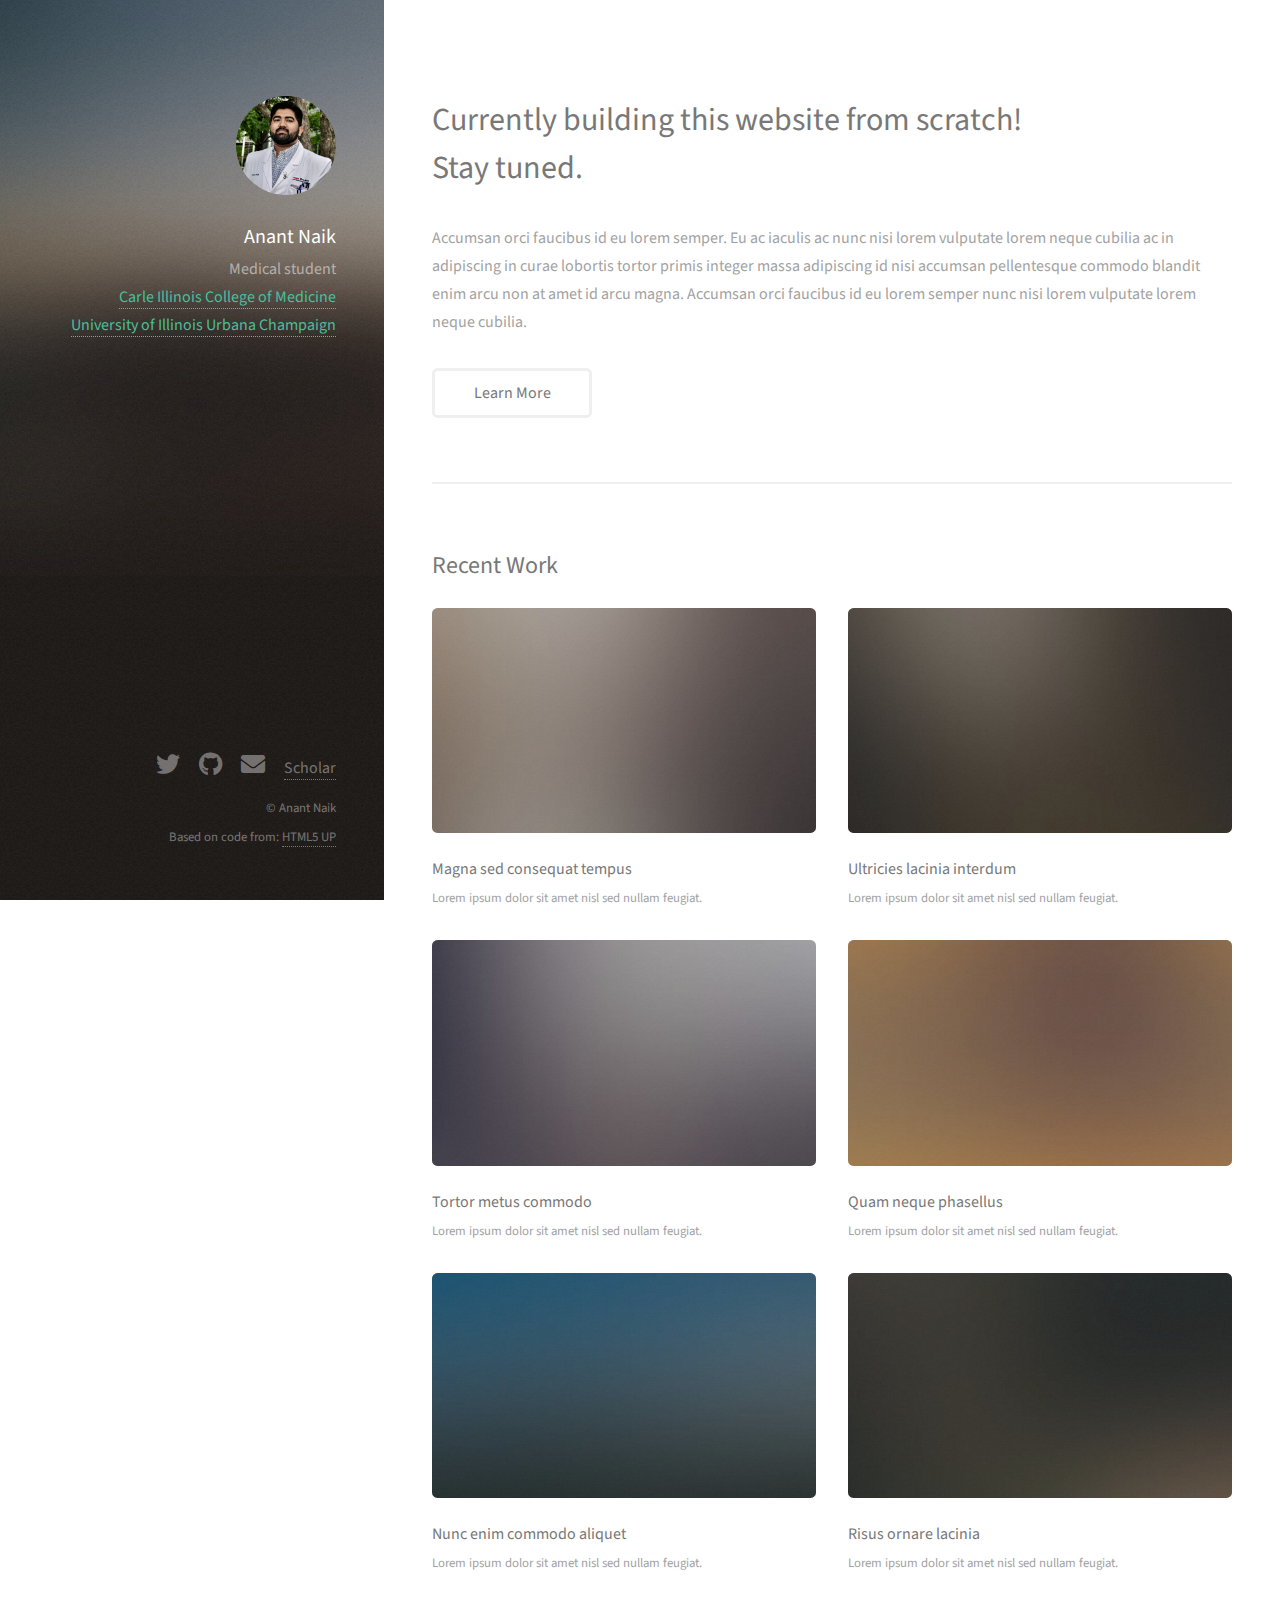
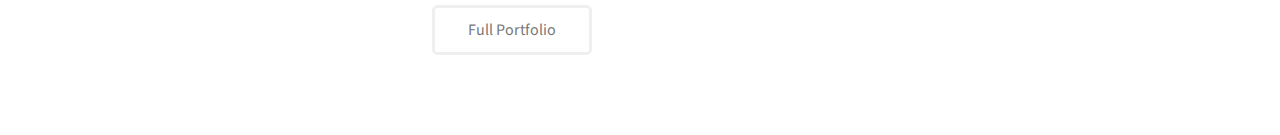
<file: index.html>
<!DOCTYPE HTML>
<!--
	Strata by HTML5 UP
	html5up.net | @ajlkn
	Free for personal and commercial use under the CCA 3.0 license (html5up.net/license)
-->
<html>
	<head>
		<title>Naik Labs</title>
		<meta charset="utf-8" />
		<meta name="viewport" content="width=device-width, initial-scale=1, user-scalable=no" />
		<link rel="stylesheet" href="assets/css/main.css" />
	</head>
	<body class="is-preload">

		<!-- Header -->
			<header id="header">
				<div class="inner">
					<a href="#" class="image avatar"><img src="images/avatar.jpg" alt="" /></a>
					<h1> <strong>Anant Naik</strong></h1>
					<body>
						Medical student<br>
						<a href="https://medicine.illinois.edu/">Carle Illinois College of Medicine </a> <br>
						<a href="https://illinois.edu/">University of Illinois Urbana Champaign</a> <br>
					</body>
				</div>
			</header>

		<!-- Main -->
			<div id="main">

				<!-- One -->
					<section id="one">
						<header class="major">
							<h2>Currently building this website from scratch!<br />
							Stay tuned.</h2>
						</header>
						<p>Accumsan orci faucibus id eu lorem semper. Eu ac iaculis ac nunc nisi lorem vulputate lorem neque cubilia ac in adipiscing in curae lobortis tortor primis integer massa adipiscing id nisi accumsan pellentesque commodo blandit enim arcu non at amet id arcu magna. Accumsan orci faucibus id eu lorem semper nunc nisi lorem vulputate lorem neque cubilia.</p>
						<ul class="actions">
							<li><a href="#" class="button">Learn More</a></li>
						</ul>
					</section>

				<!-- Two -->
					<section id="two">
						<h2>Recent Work</h2>
						<div class="row">
							<article class="col-6 col-12-xsmall work-item">
								<a href="images/fulls/01.jpg" class="image fit thumb"><img src="images/thumbs/01.jpg" alt="" /></a>
								<h3>Magna sed consequat tempus</h3>
								<p>Lorem ipsum dolor sit amet nisl sed nullam feugiat.</p>
							</article>
							<article class="col-6 col-12-xsmall work-item">
								<a href="images/fulls/02.jpg" class="image fit thumb"><img src="images/thumbs/02.jpg" alt="" /></a>
								<h3>Ultricies lacinia interdum</h3>
								<p>Lorem ipsum dolor sit amet nisl sed nullam feugiat.</p>
							</article>
							<article class="col-6 col-12-xsmall work-item">
								<a href="images/fulls/03.jpg" class="image fit thumb"><img src="images/thumbs/03.jpg" alt="" /></a>
								<h3>Tortor metus commodo</h3>
								<p>Lorem ipsum dolor sit amet nisl sed nullam feugiat.</p>
							</article>
							<article class="col-6 col-12-xsmall work-item">
								<a href="images/fulls/04.jpg" class="image fit thumb"><img src="images/thumbs/04.jpg" alt="" /></a>
								<h3>Quam neque phasellus</h3>
								<p>Lorem ipsum dolor sit amet nisl sed nullam feugiat.</p>
							</article>
							<article class="col-6 col-12-xsmall work-item">
								<a href="images/fulls/05.jpg" class="image fit thumb"><img src="images/thumbs/05.jpg" alt="" /></a>
								<h3>Nunc enim commodo aliquet</h3>
								<p>Lorem ipsum dolor sit amet nisl sed nullam feugiat.</p>
							</article>
							<article class="col-6 col-12-xsmall work-item">
								<a href="images/fulls/06.jpg" class="image fit thumb"><img src="images/thumbs/06.jpg" alt="" /></a>
								<h3>Risus ornare lacinia</h3>
								<p>Lorem ipsum dolor sit amet nisl sed nullam feugiat.</p>
							</article>
						</div>
						<ul class="actions">
							<li><a href="#" class="button">Full Portfolio</a></li>
						</ul>
					</section>

				<!-- Three -->
				<!--
					<section id="three">
						<h2>Get In Touch</h2>
						<p>Accumsan pellentesque commodo blandit enim arcu non at amet id arcu magna. Accumsan orci faucibus id eu lorem semper nunc nisi lorem vulputate lorem neque lorem ipsum dolor.</p>
						<div class="row">
							<div class="col-8 col-12-small">
								<form method="post" action="#">
									<div class="row gtr-uniform gtr-50">
										<div class="col-6 col-12-xsmall"><input type="text" name="name" id="name" placeholder="Name" /></div>
										<div class="col-6 col-12-xsmall"><input type="email" name="email" id="email" placeholder="Email" /></div>
										<div class="col-12"><textarea name="message" id="message" placeholder="Message" rows="4"></textarea></div>
									</div>
								</form>
								<ul class="actions">
									<li><input type="submit" value="Send Message" /></li>
								</ul>
							</div>
						</div>
					</section>
				-->
				<!-- Four -->
				<!--
					<section id="four">
						<h2>Elements</h2>

						<section>
							<h4>Text</h4>
							<p>This is <b>bold</b> and this is <strong>strong</strong>. This is <i>italic</i> and this is <em>emphasized</em>.
							This is <sup>superscript</sup> text and this is <sub>subscript</sub> text.
							This is <u>underlined</u> and this is code: <code>for (;;) { ... }</code>. Finally, <a href="#">this is a link</a>.</p>
							<hr />
							<header>
								<h4>Heading with a Subtitle</h4>
								<p>Lorem ipsum dolor sit amet nullam id egestas urna aliquam</p>
							</header>
							<p>Nunc lacinia ante nunc ac lobortis. Interdum adipiscing gravida odio porttitor sem non mi integer non faucibus ornare mi ut ante amet placerat aliquet. Volutpat eu sed ante lacinia sapien lorem accumsan varius montes viverra nibh in adipiscing blandit tempus accumsan.</p>
							<header>
								<h5>Heading with a Subtitle</h5>
								<p>Lorem ipsum dolor sit amet nullam id egestas urna aliquam</p>
							</header>
							<p>Nunc lacinia ante nunc ac lobortis. Interdum adipiscing gravida odio porttitor sem non mi integer non faucibus ornare mi ut ante amet placerat aliquet. Volutpat eu sed ante lacinia sapien lorem accumsan varius montes viverra nibh in adipiscing blandit tempus accumsan.</p>
							<hr />
							<h2>Heading Level 2</h2>
							<h3>Heading Level 3</h3>
							<h4>Heading Level 4</h4>
							<h5>Heading Level 5</h5>
							<h6>Heading Level 6</h6>
							<hr />
							<h5>Blockquote</h5>
							<blockquote>Fringilla nisl. Donec accumsan interdum nisi, quis tincidunt felis sagittis eget tempus euismod. Vestibulum ante ipsum primis in faucibus vestibulum. Blandit adipiscing eu felis iaculis volutpat ac adipiscing accumsan faucibus. Vestibulum ante ipsum primis in faucibus lorem ipsum dolor sit amet nullam adipiscing eu felis.</blockquote>
							<h5>Preformatted</h5>
							<pre><code>i = 0;

while (!deck.isInOrder()) {
print 'Iteration ' + i;
deck.shuffle();
i++;
}

print 'It took ' + i + ' iterations to sort the deck.';</code></pre>
						</section>

						<section>
							<h4>Lists</h4>
							<div class="row">
								<div class="col-6 col-12-xsmall">
									<h5>Unordered</h5>
									<ul>
										<li>Dolor pulvinar etiam magna etiam.</li>
										<li>Sagittis adipiscing lorem eleifend.</li>
										<li>Felis enim feugiat dolore viverra.</li>
									</ul>
									<h5>Alternate</h5>
									<ul class="alt">
										<li>Dolor pulvinar etiam magna etiam.</li>
										<li>Sagittis adipiscing lorem eleifend.</li>
										<li>Felis enim feugiat dolore viverra.</li>
									</ul>
								</div>
								<div class="col-6 col-12-xsmall">
									<h5>Ordered</h5>
									<ol>
										<li>Dolor pulvinar etiam magna etiam.</li>
										<li>Etiam vel felis at lorem sed viverra.</li>
										<li>Felis enim feugiat dolore viverra.</li>
										<li>Dolor pulvinar etiam magna etiam.</li>
										<li>Etiam vel felis at lorem sed viverra.</li>
										<li>Felis enim feugiat dolore viverra.</li>
									</ol>
									<h5>Icons</h5>
									<ul class="icons">
										<li><a href="#" class="icon brands fa-twitter"><span class="label">Twitter</span></a></li>
										<li><a href="#" class="icon brands fa-facebook-f"><span class="label">Facebook</span></a></li>
										<li><a href="#" class="icon brands fa-instagram"><span class="label">Instagram</span></a></li>
										<li><a href="#" class="icon brands fa-github"><span class="label">Github</span></a></li>
										<li><a href="#" class="icon brands fa-dribbble"><span class="label">Dribbble</span></a></li>
										<li><a href="#" class="icon brands fa-tumblr"><span class="label">Tumblr</span></a></li>
									</ul>
								</div>
							</div>
							<h5>Actions</h5>
							<ul class="actions">
								<li><a href="#" class="button primary">Default</a></li>
								<li><a href="#" class="button">Default</a></li>
							</ul>
							<ul class="actions small">
								<li><a href="#" class="button primary small">Small</a></li>
								<li><a href="#" class="button small">Small</a></li>
							</ul>
							<div class="row">
								<div class="col-6 col-12-small">
									<ul class="actions stacked">
										<li><a href="#" class="button primary">Default</a></li>
										<li><a href="#" class="button">Default</a></li>
									</ul>
								</div>
								<div class="col-6 col-12-small">
									<ul class="actions stacked">
										<li><a href="#" class="button primary small">Small</a></li>
										<li><a href="#" class="button small">Small</a></li>
									</ul>
								</div>
								<div class="col-6 col-12-small">
									<ul class="actions stacked">
										<li><a href="#" class="button primary fit">Default</a></li>
										<li><a href="#" class="button fit">Default</a></li>
									</ul>
								</div>
								<div class="col-6 col-12-small">
									<ul class="actions stacked">
										<li><a href="#" class="button primary small fit">Small</a></li>
										<li><a href="#" class="button small fit">Small</a></li>
									</ul>
								</div>
							</div>
						</section>

						<section>
							<h4>Table</h4>
							<h5>Default</h5>
							<div class="table-wrapper">
								<table>
									<thead>
										<tr>
											<th>Name</th>
											<th>Description</th>
											<th>Price</th>
										</tr>
									</thead>
									<tbody>
										<tr>
											<td>Item One</td>
											<td>Ante turpis integer aliquet porttitor.</td>
											<td>29.99</td>
										</tr>
										<tr>
											<td>Item Two</td>
											<td>Vis ac commodo adipiscing arcu aliquet.</td>
											<td>19.99</td>
										</tr>
										<tr>
											<td>Item Three</td>
											<td> Morbi faucibus arcu accumsan lorem.</td>
											<td>29.99</td>
										</tr>
										<tr>
											<td>Item Four</td>
											<td>Vitae integer tempus condimentum.</td>
											<td>19.99</td>
										</tr>
										<tr>
											<td>Item Five</td>
											<td>Ante turpis integer aliquet porttitor.</td>
											<td>29.99</td>
										</tr>
									</tbody>
									<tfoot>
										<tr>
											<td colspan="2"></td>
											<td>100.00</td>
										</tr>
									</tfoot>
								</table>
							</div>

							<h5>Alternate</h5>
							<div class="table-wrapper">
								<table class="alt">
									<thead>
										<tr>
											<th>Name</th>
											<th>Description</th>
											<th>Price</th>
										</tr>
									</thead>
									<tbody>
										<tr>
											<td>Item One</td>
											<td>Ante turpis integer aliquet porttitor.</td>
											<td>29.99</td>
										</tr>
										<tr>
											<td>Item Two</td>
											<td>Vis ac commodo adipiscing arcu aliquet.</td>
											<td>19.99</td>
										</tr>
										<tr>
											<td>Item Three</td>
											<td> Morbi faucibus arcu accumsan lorem.</td>
											<td>29.99</td>
										</tr>
										<tr>
											<td>Item Four</td>
											<td>Vitae integer tempus condimentum.</td>
											<td>19.99</td>
										</tr>
										<tr>
											<td>Item Five</td>
											<td>Ante turpis integer aliquet porttitor.</td>
											<td>29.99</td>
										</tr>
									</tbody>
									<tfoot>
										<tr>
											<td colspan="2"></td>
											<td>100.00</td>
										</tr>
									</tfoot>
								</table>
							</div>
						</section>

						<section>
							<h4>Buttons</h4>
							<ul class="actions">
								<li><a href="#" class="button primary">Primary</a></li>
								<li><a href="#" class="button">Default</a></li>
							</ul>
							<ul class="actions">
								<li><a href="#" class="button large">Large</a></li>
								<li><a href="#" class="button">Default</a></li>
								<li><a href="#" class="button small">Small</a></li>
							</ul>
							<ul class="actions fit">
								<li><a href="#" class="button primary fit">Fit</a></li>
								<li><a href="#" class="button fit">Fit</a></li>
							</ul>
							<ul class="actions fit small">
								<li><a href="#" class="button primary fit small">Fit + Small</a></li>
								<li><a href="#" class="button fit small">Fit + Small</a></li>
							</ul>
							<ul class="actions">
								<li><a href="#" class="button primary icon solid fa-download">Icon</a></li>
								<li><a href="#" class="button icon solid fa-download">Icon</a></li>
							</ul>
							<ul class="actions">
								<li><span class="button primary disabled">Primary</span></li>
								<li><span class="button disabled">Default</span></li>
							</ul>
						</section>

						<section>
							<h4>Form</h4>
							<form method="post" action="#">
								<div class="row gtr-uniform gtr-50">
									<div class="col-6 col-12-xsmall">
										<input type="text" name="demo-name" id="demo-name" value="" placeholder="Name" />
									</div>
									<div class="col-6 col-12-xsmall">
										<input type="email" name="demo-email" id="demo-email" value="" placeholder="Email" />
									</div>
									<div class="col-12">
										<select name="demo-category" id="demo-category">
											<option value="">- Category -</option>
											<option value="1">Manufacturing</option>
											<option value="1">Shipping</option>
											<option value="1">Administration</option>
											<option value="1">Human Resources</option>
										</select>
									</div>
									<div class="col-4 col-12-small">
										<input type="radio" id="demo-priority-low" name="demo-priority" checked>
										<label for="demo-priority-low">Low Priority</label>
									</div>
									<div class="col-4 col-12-small">
										<input type="radio" id="demo-priority-normal" name="demo-priority">
										<label for="demo-priority-normal">Normal Priority</label>
									</div>
									<div class="col-4 col-12-small">
										<input type="radio" id="demo-priority-high" name="demo-priority">
										<label for="demo-priority-high">High Priority</label>
									</div>
									<div class="col-6 col-12-small">
										<input type="checkbox" id="demo-copy" name="demo-copy">
										<label for="demo-copy">Email me a copy of this message</label>
									</div>
									<div class="col-6 col-12-small">
										<input type="checkbox" id="demo-human" name="demo-human" checked>
										<label for="demo-human">I am a human and not a robot</label>
									</div>
									<div class="col-12">
										<textarea name="demo-message" id="demo-message" placeholder="Enter your message" rows="6"></textarea>
									</div>
									<div class="col-12">
										<ul class="actions">
											<li><input type="submit" value="Send Message" class="primary" /></li>
											<li><input type="reset" value="Reset" /></li>
										</ul>
									</div>
								</div>
							</form>
						</section>

						<section>
							<h4>Image</h4>
							<h5>Fit</h5>
							<div class="box alt">
								<div class="row gtr-50 gtr-uniform">
									<div class="col-12"><span class="image fit"><img src="images/fulls/05.jpg" alt="" /></span></div>
									<div class="col-4"><span class="image fit"><img src="images/thumbs/01.jpg" alt="" /></span></div>
									<div class="col-4"><span class="image fit"><img src="images/thumbs/02.jpg" alt="" /></span></div>
									<div class="col-4"><span class="image fit"><img src="images/thumbs/03.jpg" alt="" /></span></div>
									<div class="col-4"><span class="image fit"><img src="images/thumbs/04.jpg" alt="" /></span></div>
									<div class="col-4"><span class="image fit"><img src="images/thumbs/05.jpg" alt="" /></span></div>
									<div class="col-4"><span class="image fit"><img src="images/thumbs/06.jpg" alt="" /></span></div>
									<div class="col-4"><span class="image fit"><img src="images/thumbs/03.jpg" alt="" /></span></div>
									<div class="col-4"><span class="image fit"><img src="images/thumbs/02.jpg" alt="" /></span></div>
									<div class="col-4"><span class="image fit"><img src="images/thumbs/01.jpg" alt="" /></span></div>
								</div>
							</div>
							<h5>Left &amp; Right</h5>
							<p><span class="image left"><img src="images/avatar.jpg" alt="" /></span>Fringilla nisl. Donec accumsan interdum nisi, quis tincidunt felis sagittis eget. tempus euismod. Vestibulum ante ipsum primis in faucibus vestibulum. Blandit adipiscing eu felis iaculis volutpat ac adipiscing accumsan eu faucibus. Integer ac pellentesque praesent tincidunt felis sagittis eget. tempus euismod. Vestibulum ante ipsum primis in faucibus vestibulum. Blandit adipiscing eu felis iaculis volutpat ac adipiscing accumsan eu faucibus. Integer ac pellentesque praesent. Donec accumsan interdum nisi, quis tincidunt felis sagittis eget. tempus euismod. Vestibulum ante ipsum primis in faucibus vestibulum. Blandit adipiscing eu felis iaculis volutpat ac adipiscing accumsan eu faucibus. Integer ac pellentesque praesent tincidunt felis sagittis eget. tempus euismod. Vestibulum ante ipsum primis in faucibus vestibulum. Blandit adipiscing eu felis iaculis volutpat ac adipiscing accumsan eu faucibus. Integer ac pellentesque praesent.</p>
							<p><span class="image right"><img src="images/avatar.jpg" alt="" /></span>Fringilla nisl. Donec accumsan interdum nisi, quis tincidunt felis sagittis eget. tempus euismod. Vestibulum ante ipsum primis in faucibus vestibulum. Blandit adipiscing eu felis iaculis volutpat ac adipiscing accumsan eu faucibus. Integer ac pellentesque praesent tincidunt felis sagittis eget. tempus euismod. Vestibulum ante ipsum primis in faucibus vestibulum. Blandit adipiscing eu felis iaculis volutpat ac adipiscing accumsan eu faucibus. Integer ac pellentesque praesent. Donec accumsan interdum nisi, quis tincidunt felis sagittis eget. tempus euismod. Vestibulum ante ipsum primis in faucibus vestibulum. Blandit adipiscing eu felis iaculis volutpat ac adipiscing accumsan eu faucibus. Integer ac pellentesque praesent tincidunt felis sagittis eget. tempus euismod. Vestibulum ante ipsum primis in faucibus vestibulum. Blandit adipiscing eu felis iaculis volutpat ac adipiscing accumsan eu faucibus. Integer ac pellentesque praesent.</p>
						</section>

					</section>
				-->

			</div>

		<!-- Footer -->
			<footer id="footer">
				<div class="inner">
					<ul class="icons">
						<li><a href="https://twitter.com/anantnaik12" class="icon brands fa-twitter"><span class="label">Twitter</span></a></li>
						<li><a href="https://github.com/ana1k" class="icon brands fa-github"><span class="label">Github</span></a></li>
						<li><a href="mailto:anantn2@illinois.edu" class="icon solid fa-envelope"><span class="label">Email</span></a></li>
						<li><a href="https://scholar.google.com/citations?user=XoVgZnIAAAAJ&hl=en">Scholar<span class="label"</span></a></li>
					</ul>
					<ul class="copyright">
						<li>&copy; Anant Naik</li><li>Based on code from: <a href="http://html5up.net">HTML5 UP</a></li>
					</ul>
				</div>
			</footer>

		<!-- Scripts -->
			<script src="assets/js/jquery.min.js"></script>
			<script src="assets/js/jquery.poptrox.min.js"></script>
			<script src="assets/js/browser.min.js"></script>
			<script src="assets/js/breakpoints.min.js"></script>
			<script src="assets/js/util.js"></script>
			<script src="assets/js/main.js"></script>

	</body>
</html>
</file>
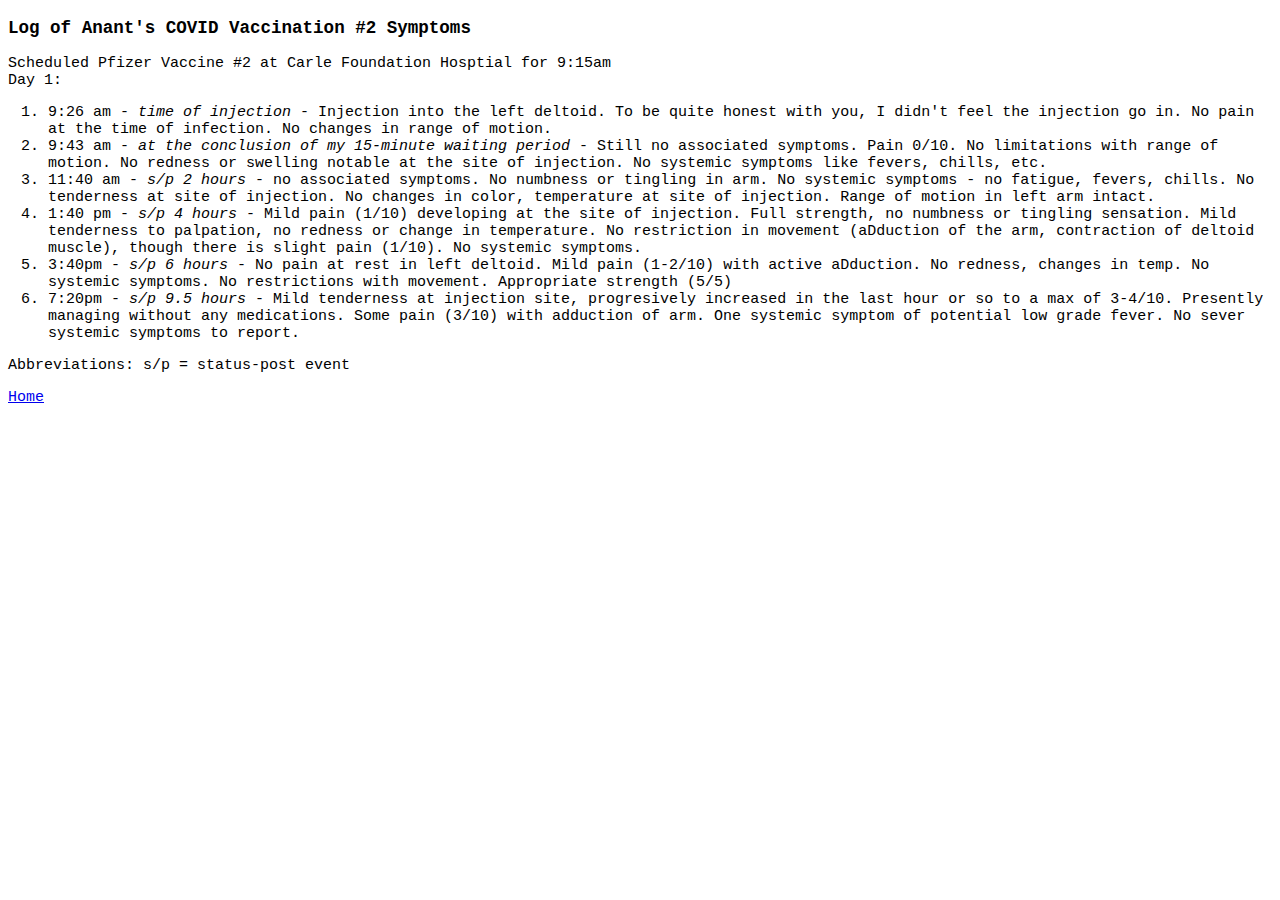
<file: covid.html>
<!DOCTYPE html>
<html lang="en" dir="ltr">
  <head>
    <meta charset="utf-8">
    <title>Anant Covid Symptom Log</title>
    <link rel="stylesheet" href="styles.css">

  </head>
  <body>
    <head>
      <h3> Log of Anant's COVID Vaccination #2 Symptoms</h3>
    </head>
    <p>
      Scheduled Pfizer Vaccine #2 at Carle Foundation Hosptial for 9:15am <br>
      Day 1:
        <ol>
          <li>9:26 am - <cite>time of injection</cite> - Injection into the left
            deltoid. To be quite honest with you, I didn't feel the injection go in.
            No pain at the time of infection. No changes in range of motion.</li>
          <li>9:43 am - <cite>at the conclusion of my 15-minute waiting period</cite> -
            Still no associated symptoms. Pain 0/10. No limitations with range of motion.
            No redness or swelling notable at the site of injection.
            No systemic symptoms like fevers, chills, etc.</li>
          <li>11:40 am - <cite>s/p 2 hours</cite> - no associated symptoms.
            No numbness or tingling in arm. No systemic symptoms - no fatigue, fevers,
            chills. No tenderness at site of injection. No changes in color, temperature
            at site of injection.  Range of motion in left arm intact.</li>
          <li>1:40 pm - <cite>s/p 4 hours</cite> - Mild pain (1/10) developing
            at the site of injection. Full strength, no numbness or tingling sensation.
            Mild tenderness to palpation, no redness or change in temperature. No restriction
            in movement (aDduction of the arm, contraction of deltoid muscle), though there is
            slight pain (1/10). No systemic symptoms.</li>
          <li>3:40pm - <cite> s/p 6 hours </cite> - No pain at rest in left deltoid. Mild
            pain (1-2/10) with active aDduction. No redness, changes in temp. No systemic symptoms.
            No restrictions with movement. Appropriate strength (5/5)</li>
          <li>7:20pm - <cite> s/p 9.5 hours </cite> - Mild tenderness at injection site, progresively increased
            in the last hour or so to a max of 3-4/10. Presently managing without any medications. Some pain (3/10)
            with adduction of arm. One systemic symptom of potential low grade fever. No sever systemic symptoms to report.</li>

        </ol>

        Abbreviations: s/p = status-post event
      </p>


    <footer>
      <a href="index.html"> Home </a>
    </footer>

  </body>
</html>
</file>
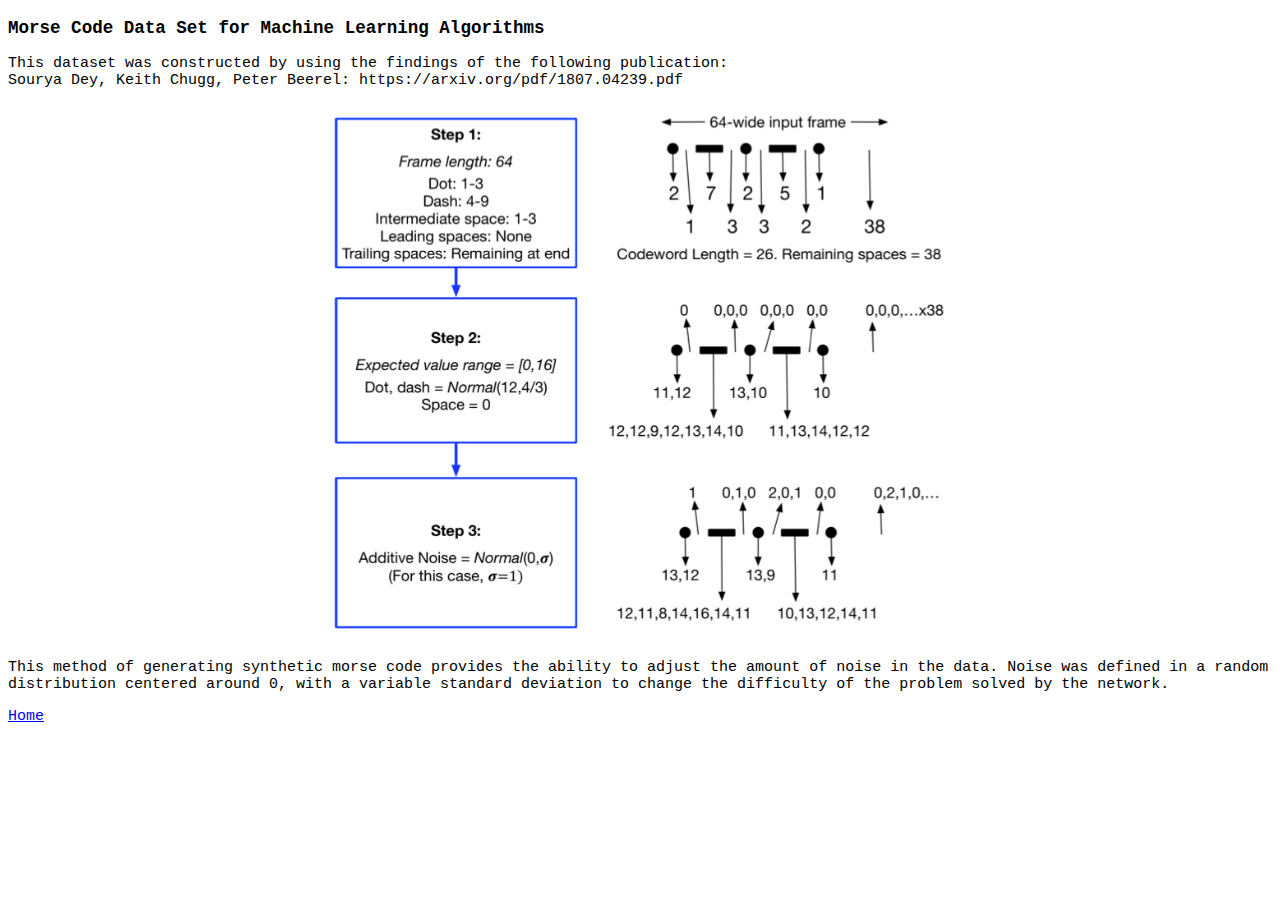
<file: morsecode.html>
<!DOCTYPE html>
<html lang="en" dir="ltr">
  <head>
    <meta charset="utf-8">
    <title>Morse Code Dataset</title>
    <link rel="stylesheet" href="styles.css">

  </head>
  <body>
    <head>
      <h3>Morse Code Data Set for Machine Learning Algorithms</h3>
    </head>
    <p>
    This dataset was constructed by using the findings of the following publication: <br>
    Sourya Dey, Keith Chugg, Peter Beerel: https://arxiv.org/pdf/1807.04239.pdf
    </p>
    <p>
    <img src="Images/morsecode_method1.png" alt="Methods to morsecode"
    style="width:50%;">
    <br>
    This method of generating synthetic morse code provides the ability to adjust
    the amount of noise in the data. Noise was defined in a random distribution
    centered around 0, with a variable standard deviation to change the difficulty
    of the problem solved by the network.
    
    </p>

    <footer>
      <a href="index.html"> Home </a>
    </footer>

  </body>
</html>
</file>
<file: styles.css>
body {
  background-color: white;
  color:black;
  font-family: 'courier';
  text-align: left;
  font-size: 15px;
}

img {
  display: block;
  margin-left: auto;
  margin-right: auto;
}
</file>
<file: assets/css/main.css>
@import url("fontawesome-all.min.css");
@import url("https://fonts.googleapis.com/css?family=Source+Sans+Pro:400,400italic");

/*
	Strata by HTML5 UP
	html5up.net | @ajlkn
	Free for personal and commercial use under the CCA 3.0 license (html5up.net/license)
*/

html, body, div, span, applet, object,
iframe, h1, h2, h3, h4, h5, h6, p, blockquote,
pre, a, abbr, acronym, address, big, cite,
code, del, dfn, em, img, ins, kbd, q, s, samp,
small, strike, strong, sub, sup, tt, var, b,
u, i, center, dl, dt, dd, ol, ul, li, fieldset,
form, label, legend, table, caption, tbody,
tfoot, thead, tr, th, td, article, aside,
canvas, details, embed, figure, figcaption,
footer, header, hgroup, menu, nav, output, ruby,
section, summary, time, mark, audio, video {
	margin: 0;
	padding: 0;
	border: 0;
	font-size: 100%;
	font: inherit;
	vertical-align: baseline;}

.icon-scholar {
  content: url('/images/icons/google-scholar.svg');
  height: 1em;
  width: auto;
}

article, aside, details, figcaption, figure,
footer, header, hgroup, menu, nav, section {
	display: block;}

body {
	line-height: 1;
}

ol, ul {
	list-style: none;
}

blockquote, q {
	quotes: none;
}

	blockquote:before, blockquote:after, q:before, q:after {
		content: '';
		content: none;
	}

table {
	border-collapse: collapse;
	border-spacing: 0;
}

body {
	-webkit-text-size-adjust: none;
}

mark {
	background-color: transparent;
	color: inherit;
}

input::-moz-focus-inner {
	border: 0;
	padding: 0;
}

input, select, textarea {
	-moz-appearance: none;
	-webkit-appearance: none;
	-ms-appearance: none;
	appearance: none;
}

/* Basic */

	html {
		box-sizing: border-box;
	}

	*, *:before, *:after {
		box-sizing: inherit;
	}

	body {
		background: #fff;
	}

		body.is-preload *, body.is-preload *:before, body.is-preload *:after {
			-moz-animation: none !important;
			-webkit-animation: none !important;
			-ms-animation: none !important;
			animation: none !important;
			-moz-transition: none !important;
			-webkit-transition: none !important;
			-ms-transition: none !important;
			transition: none !important;
		}

	body, input, select, textarea {
		color: #a2a2a2;
		font-family: "Source Sans Pro", Helvetica, sans-serif;
		font-size: 16pt;
		font-weight: 400;
		line-height: 1.75em;
	}

	a {
		-moz-transition: color 0.2s ease-in-out, border-color 0.2s ease-in-out;
		-webkit-transition: color 0.2s ease-in-out, border-color 0.2s ease-in-out;
		-ms-transition: color 0.2s ease-in-out, border-color 0.2s ease-in-out;
		transition: color 0.2s ease-in-out, border-color 0.2s ease-in-out;
		border-bottom: dotted 1px;
		color: #49bf9d;
		text-decoration: none;
	}

		a:hover {
			border-bottom-color: transparent;
			color: #49bf9d !important;
			text-decoration: none;
		}

	strong, b {
		color: #787878;
		font-weight: 400;
	}

	em, i {
		font-style: italic;
	}

	p {
		margin: 0 0 2em 0;
	}

	h1, h2, h3, h4, h5, h6 {
		color: #787878;
		font-weight: 400;
		line-height: 1em;
		margin: 0 0 1em 0;
	}

		h1 a, h2 a, h3 a, h4 a, h5 a, h6 a {
			color: inherit;
			text-decoration: none;
		}

	h1 {
		font-size: 2em;
		line-height: 1.5em;
	}

	h2 {
		font-size: 1.5em;
		line-height: 1.5em;
	}

	h3 {
		font-size: 1.25em;
		line-height: 1.5em;
	}

	h4 {
		font-size: 1.1em;
		line-height: 1.5em;
	}

	h5 {
		font-size: 0.9em;
		line-height: 1.5em;
	}

	h6 {
		font-size: 0.7em;
		line-height: 1.5em;
	}

	sub {
		font-size: 0.8em;
		position: relative;
		top: 0.5em;
	}

	sup {
		font-size: 0.8em;
		position: relative;
		top: -0.5em;
	}

	hr {
		border: 0;
		border-bottom: solid 2px #efefef;
		margin: 2em 0;
	}

		hr.major {
			margin: 3em 0;
		}

	blockquote {
		border-left: solid 6px #efefef;
		font-style: italic;
		margin: 0 0 2em 0;
		padding: 0.5em 0 0.5em 1.5em;
	}

	code {
		background: #f7f7f7;
		border-radius: 0.35em;
		border: solid 2px #efefef;
		font-family: "Courier New", monospace;
		font-size: 0.9em;
		margin: 0 0.25em;
		padding: 0.25em 0.65em;
	}

	pre {
		-webkit-overflow-scrolling: touch;
		font-family: "Courier New", monospace;
		font-size: 0.9em;
		margin: 0 0 2em 0;
	}

		pre code {
			display: block;
			line-height: 1.75em;
			padding: 1em 1.5em;
			overflow-x: auto;
		}

	.align-left {
		text-align: left;
	}

	.align-center {
		text-align: center;
	}

	.align-right {
		text-align: right;
	}

/* Container */

	.container {
		margin: 0 auto;
		max-width: calc(100% - 4em);
		width: 100%;
	}

		.container.xsmall {
			width: 25%;
		}

		.container.small {
			width: 50%;
		}

		.container.medium {
			width: 75%;
		}

		.container.large {
			width: 125%;
		}

		.container.xlarge {
			width: 150%;
		}

		.container.max {
			width: 100%;
		}

		@media screen and (max-width: 980px) {

			.container {
				width: 100% !important;
				max-width: 100% !important;
			}

		}

		@media screen and (max-width: 480px) {

			.container {
				max-width: calc(100% - 3em);
			}

		}

/* Row */

	.row {
		display: flex;
		flex-wrap: wrap;
		box-sizing: border-box;
		align-items: stretch;
	}

		.row > * {
			box-sizing: border-box;
		}

		.row.gtr-uniform > * > :last-child {
			margin-bottom: 0;
		}

		.row.aln-left {
			justify-content: flex-start;
		}

		.row.aln-center {
			justify-content: center;
		}

		.row.aln-right {
			justify-content: flex-end;
		}

		.row.aln-top {
			align-items: flex-start;
		}

		.row.aln-middle {
			align-items: center;
		}

		.row.aln-bottom {
			align-items: flex-end;
		}

		.row > .imp {
			order: -1;
		}

		.row > .col-1 {
			width: 8.33333%;
		}

		.row > .off-1 {
			margin-left: 8.33333%;
		}

		.row > .col-2 {
			width: 16.66667%;
		}

		.row > .off-2 {
			margin-left: 16.66667%;
		}

		.row > .col-3 {
			width: 25%;
		}

		.row > .off-3 {
			margin-left: 25%;
		}

		.row > .col-4 {
			width: 33.33333%;
		}

		.row > .off-4 {
			margin-left: 33.33333%;
		}

		.row > .col-5 {
			width: 41.66667%;
		}

		.row > .off-5 {
			margin-left: 41.66667%;
		}

		.row > .col-6 {
			width: 50%;
		}

		.row > .off-6 {
			margin-left: 50%;
		}

		.row > .col-7 {
			width: 58.33333%;
		}

		.row > .off-7 {
			margin-left: 58.33333%;
		}

		.row > .col-8 {
			width: 66.66667%;
		}

		.row > .off-8 {
			margin-left: 66.66667%;
		}

		.row > .col-9 {
			width: 75%;
		}

		.row > .off-9 {
			margin-left: 75%;
		}

		.row > .col-10 {
			width: 83.33333%;
		}

		.row > .off-10 {
			margin-left: 83.33333%;
		}

		.row > .col-11 {
			width: 91.66667%;
		}

		.row > .off-11 {
			margin-left: 91.66667%;
		}

		.row > .col-12 {
			width: 100%;
		}

		.row > .off-12 {
			margin-left: 100%;
		}

		.row.gtr-0 {
			margin-top: 0;
			margin-left: 0em;
		}

			.row.gtr-0 > * {
				padding: 0 0 0 0em;
			}

			.row.gtr-0.gtr-uniform {
				margin-top: 0em;
			}

				.row.gtr-0.gtr-uniform > * {
					padding-top: 0em;
				}

		.row.gtr-25 {
			margin-top: 0;
			margin-left: -0.625em;
		}

			.row.gtr-25 > * {
				padding: 0 0 0 0.625em;
			}

			.row.gtr-25.gtr-uniform {
				margin-top: -0.625em;
			}

				.row.gtr-25.gtr-uniform > * {
					padding-top: 0.625em;
				}

		.row.gtr-50 {
			margin-top: 0;
			margin-left: -1.25em;
		}

			.row.gtr-50 > * {
				padding: 0 0 0 1.25em;
			}

			.row.gtr-50.gtr-uniform {
				margin-top: -1.25em;
			}

				.row.gtr-50.gtr-uniform > * {
					padding-top: 1.25em;
				}

		.row {
			margin-top: 0;
			margin-left: -2.5em;
		}

			.row > * {
				padding: 0 0 0 2.5em;
			}

			.row.gtr-uniform {
				margin-top: -2.5em;
			}

				.row.gtr-uniform > * {
					padding-top: 2.5em;
				}

		.row.gtr-150 {
			margin-top: 0;
			margin-left: -3.75em;
		}

			.row.gtr-150 > * {
				padding: 0 0 0 3.75em;
			}

			.row.gtr-150.gtr-uniform {
				margin-top: -3.75em;
			}

				.row.gtr-150.gtr-uniform > * {
					padding-top: 3.75em;
				}

		.row.gtr-200 {
			margin-top: 0;
			margin-left: -5em;
		}

			.row.gtr-200 > * {
				padding: 0 0 0 5em;
			}

			.row.gtr-200.gtr-uniform {
				margin-top: -5em;
			}

				.row.gtr-200.gtr-uniform > * {
					padding-top: 5em;
				}

		@media screen and (max-width: 1800px) {

			.row {
				display: flex;
				flex-wrap: wrap;
				box-sizing: border-box;
				align-items: stretch;
			}

				.row > * {
					box-sizing: border-box;
				}

				.row.gtr-uniform > * > :last-child {
					margin-bottom: 0;
				}

				.row.aln-left {
					justify-content: flex-start;
				}

				.row.aln-center {
					justify-content: center;
				}

				.row.aln-right {
					justify-content: flex-end;
				}

				.row.aln-top {
					align-items: flex-start;
				}

				.row.aln-middle {
					align-items: center;
				}

				.row.aln-bottom {
					align-items: flex-end;
				}

				.row > .imp-xlarge {
					order: -1;
				}

				.row > .col-1-xlarge {
					width: 8.33333%;
				}

				.row > .off-1-xlarge {
					margin-left: 8.33333%;
				}

				.row > .col-2-xlarge {
					width: 16.66667%;
				}

				.row > .off-2-xlarge {
					margin-left: 16.66667%;
				}

				.row > .col-3-xlarge {
					width: 25%;
				}

				.row > .off-3-xlarge {
					margin-left: 25%;
				}

				.row > .col-4-xlarge {
					width: 33.33333%;
				}

				.row > .off-4-xlarge {
					margin-left: 33.33333%;
				}

				.row > .col-5-xlarge {
					width: 41.66667%;
				}

				.row > .off-5-xlarge {
					margin-left: 41.66667%;
				}

				.row > .col-6-xlarge {
					width: 50%;
				}

				.row > .off-6-xlarge {
					margin-left: 50%;
				}

				.row > .col-7-xlarge {
					width: 58.33333%;
				}

				.row > .off-7-xlarge {
					margin-left: 58.33333%;
				}

				.row > .col-8-xlarge {
					width: 66.66667%;
				}

				.row > .off-8-xlarge {
					margin-left: 66.66667%;
				}

				.row > .col-9-xlarge {
					width: 75%;
				}

				.row > .off-9-xlarge {
					margin-left: 75%;
				}

				.row > .col-10-xlarge {
					width: 83.33333%;
				}

				.row > .off-10-xlarge {
					margin-left: 83.33333%;
				}

				.row > .col-11-xlarge {
					width: 91.66667%;
				}

				.row > .off-11-xlarge {
					margin-left: 91.66667%;
				}

				.row > .col-12-xlarge {
					width: 100%;
				}

				.row > .off-12-xlarge {
					margin-left: 100%;
				}

				.row.gtr-0 {
					margin-top: 0;
					margin-left: 0em;
				}

					.row.gtr-0 > * {
						padding: 0 0 0 0em;
					}

					.row.gtr-0.gtr-uniform {
						margin-top: 0em;
					}

						.row.gtr-0.gtr-uniform > * {
							padding-top: 0em;
						}

				.row.gtr-25 {
					margin-top: 0;
					margin-left: -0.625em;
				}

					.row.gtr-25 > * {
						padding: 0 0 0 0.625em;
					}

					.row.gtr-25.gtr-uniform {
						margin-top: -0.625em;
					}

						.row.gtr-25.gtr-uniform > * {
							padding-top: 0.625em;
						}

				.row.gtr-50 {
					margin-top: 0;
					margin-left: -1.25em;
				}

					.row.gtr-50 > * {
						padding: 0 0 0 1.25em;
					}

					.row.gtr-50.gtr-uniform {
						margin-top: -1.25em;
					}

						.row.gtr-50.gtr-uniform > * {
							padding-top: 1.25em;
						}

				.row {
					margin-top: 0;
					margin-left: -2.5em;
				}

					.row > * {
						padding: 0 0 0 2.5em;
					}

					.row.gtr-uniform {
						margin-top: -2.5em;
					}

						.row.gtr-uniform > * {
							padding-top: 2.5em;
						}

				.row.gtr-150 {
					margin-top: 0;
					margin-left: -3.75em;
				}

					.row.gtr-150 > * {
						padding: 0 0 0 3.75em;
					}

					.row.gtr-150.gtr-uniform {
						margin-top: -3.75em;
					}

						.row.gtr-150.gtr-uniform > * {
							padding-top: 3.75em;
						}

				.row.gtr-200 {
					margin-top: 0;
					margin-left: -5em;
				}

					.row.gtr-200 > * {
						padding: 0 0 0 5em;
					}

					.row.gtr-200.gtr-uniform {
						margin-top: -5em;
					}

						.row.gtr-200.gtr-uniform > * {
							padding-top: 5em;
						}

		}

		@media screen and (max-width: 1280px) {

			.row {
				display: flex;
				flex-wrap: wrap;
				box-sizing: border-box;
				align-items: stretch;
			}

				.row > * {
					box-sizing: border-box;
				}

				.row.gtr-uniform > * > :last-child {
					margin-bottom: 0;
				}

				.row.aln-left {
					justify-content: flex-start;
				}

				.row.aln-center {
					justify-content: center;
				}

				.row.aln-right {
					justify-content: flex-end;
				}

				.row.aln-top {
					align-items: flex-start;
				}

				.row.aln-middle {
					align-items: center;
				}

				.row.aln-bottom {
					align-items: flex-end;
				}

				.row > .imp-large {
					order: -1;
				}

				.row > .col-1-large {
					width: 8.33333%;
				}

				.row > .off-1-large {
					margin-left: 8.33333%;
				}

				.row > .col-2-large {
					width: 16.66667%;
				}

				.row > .off-2-large {
					margin-left: 16.66667%;
				}

				.row > .col-3-large {
					width: 25%;
				}

				.row > .off-3-large {
					margin-left: 25%;
				}

				.row > .col-4-large {
					width: 33.33333%;
				}

				.row > .off-4-large {
					margin-left: 33.33333%;
				}

				.row > .col-5-large {
					width: 41.66667%;
				}

				.row > .off-5-large {
					margin-left: 41.66667%;
				}

				.row > .col-6-large {
					width: 50%;
				}

				.row > .off-6-large {
					margin-left: 50%;
				}

				.row > .col-7-large {
					width: 58.33333%;
				}

				.row > .off-7-large {
					margin-left: 58.33333%;
				}

				.row > .col-8-large {
					width: 66.66667%;
				}

				.row > .off-8-large {
					margin-left: 66.66667%;
				}

				.row > .col-9-large {
					width: 75%;
				}

				.row > .off-9-large {
					margin-left: 75%;
				}

				.row > .col-10-large {
					width: 83.33333%;
				}

				.row > .off-10-large {
					margin-left: 83.33333%;
				}

				.row > .col-11-large {
					width: 91.66667%;
				}

				.row > .off-11-large {
					margin-left: 91.66667%;
				}

				.row > .col-12-large {
					width: 100%;
				}

				.row > .off-12-large {
					margin-left: 100%;
				}

				.row.gtr-0 {
					margin-top: 0;
					margin-left: 0em;
				}

					.row.gtr-0 > * {
						padding: 0 0 0 0em;
					}

					.row.gtr-0.gtr-uniform {
						margin-top: 0em;
					}

						.row.gtr-0.gtr-uniform > * {
							padding-top: 0em;
						}

				.row.gtr-25 {
					margin-top: 0;
					margin-left: -0.5em;
				}

					.row.gtr-25 > * {
						padding: 0 0 0 0.5em;
					}

					.row.gtr-25.gtr-uniform {
						margin-top: -0.5em;
					}

						.row.gtr-25.gtr-uniform > * {
							padding-top: 0.5em;
						}

				.row.gtr-50 {
					margin-top: 0;
					margin-left: -1em;
				}

					.row.gtr-50 > * {
						padding: 0 0 0 1em;
					}

					.row.gtr-50.gtr-uniform {
						margin-top: -1em;
					}

						.row.gtr-50.gtr-uniform > * {
							padding-top: 1em;
						}

				.row {
					margin-top: 0;
					margin-left: -2em;
				}

					.row > * {
						padding: 0 0 0 2em;
					}

					.row.gtr-uniform {
						margin-top: -2em;
					}

						.row.gtr-uniform > * {
							padding-top: 2em;
						}

				.row.gtr-150 {
					margin-top: 0;
					margin-left: -3em;
				}

					.row.gtr-150 > * {
						padding: 0 0 0 3em;
					}

					.row.gtr-150.gtr-uniform {
						margin-top: -3em;
					}

						.row.gtr-150.gtr-uniform > * {
							padding-top: 3em;
						}

				.row.gtr-200 {
					margin-top: 0;
					margin-left: -4em;
				}

					.row.gtr-200 > * {
						padding: 0 0 0 4em;
					}

					.row.gtr-200.gtr-uniform {
						margin-top: -4em;
					}

						.row.gtr-200.gtr-uniform > * {
							padding-top: 4em;
						}

		}

		@media screen and (max-width: 980px) {

			.row {
				display: flex;
				flex-wrap: wrap;
				box-sizing: border-box;
				align-items: stretch;
			}

				.row > * {
					box-sizing: border-box;
				}

				.row.gtr-uniform > * > :last-child {
					margin-bottom: 0;
				}

				.row.aln-left {
					justify-content: flex-start;
				}

				.row.aln-center {
					justify-content: center;
				}

				.row.aln-right {
					justify-content: flex-end;
				}

				.row.aln-top {
					align-items: flex-start;
				}

				.row.aln-middle {
					align-items: center;
				}

				.row.aln-bottom {
					align-items: flex-end;
				}

				.row > .imp-medium {
					order: -1;
				}

				.row > .col-1-medium {
					width: 8.33333%;
				}

				.row > .off-1-medium {
					margin-left: 8.33333%;
				}

				.row > .col-2-medium {
					width: 16.66667%;
				}

				.row > .off-2-medium {
					margin-left: 16.66667%;
				}

				.row > .col-3-medium {
					width: 25%;
				}

				.row > .off-3-medium {
					margin-left: 25%;
				}

				.row > .col-4-medium {
					width: 33.33333%;
				}

				.row > .off-4-medium {
					margin-left: 33.33333%;
				}

				.row > .col-5-medium {
					width: 41.66667%;
				}

				.row > .off-5-medium {
					margin-left: 41.66667%;
				}

				.row > .col-6-medium {
					width: 50%;
				}

				.row > .off-6-medium {
					margin-left: 50%;
				}

				.row > .col-7-medium {
					width: 58.33333%;
				}

				.row > .off-7-medium {
					margin-left: 58.33333%;
				}

				.row > .col-8-medium {
					width: 66.66667%;
				}

				.row > .off-8-medium {
					margin-left: 66.66667%;
				}

				.row > .col-9-medium {
					width: 75%;
				}

				.row > .off-9-medium {
					margin-left: 75%;
				}

				.row > .col-10-medium {
					width: 83.33333%;
				}

				.row > .off-10-medium {
					margin-left: 83.33333%;
				}

				.row > .col-11-medium {
					width: 91.66667%;
				}

				.row > .off-11-medium {
					margin-left: 91.66667%;
				}

				.row > .col-12-medium {
					width: 100%;
				}

				.row > .off-12-medium {
					margin-left: 100%;
				}

				.row.gtr-0 {
					margin-top: 0;
					margin-left: 0em;
				}

					.row.gtr-0 > * {
						padding: 0 0 0 0em;
					}

					.row.gtr-0.gtr-uniform {
						margin-top: 0em;
					}

						.row.gtr-0.gtr-uniform > * {
							padding-top: 0em;
						}

				.row.gtr-25 {
					margin-top: 0;
					margin-left: -0.5em;
				}

					.row.gtr-25 > * {
						padding: 0 0 0 0.5em;
					}

					.row.gtr-25.gtr-uniform {
						margin-top: -0.5em;
					}

						.row.gtr-25.gtr-uniform > * {
							padding-top: 0.5em;
						}

				.row.gtr-50 {
					margin-top: 0;
					margin-left: -1em;
				}

					.row.gtr-50 > * {
						padding: 0 0 0 1em;
					}

					.row.gtr-50.gtr-uniform {
						margin-top: -1em;
					}

						.row.gtr-50.gtr-uniform > * {
							padding-top: 1em;
						}

				.row {
					margin-top: 0;
					margin-left: -2em;
				}

					.row > * {
						padding: 0 0 0 2em;
					}

					.row.gtr-uniform {
						margin-top: -2em;
					}

						.row.gtr-uniform > * {
							padding-top: 2em;
						}

				.row.gtr-150 {
					margin-top: 0;
					margin-left: -3em;
				}

					.row.gtr-150 > * {
						padding: 0 0 0 3em;
					}

					.row.gtr-150.gtr-uniform {
						margin-top: -3em;
					}

						.row.gtr-150.gtr-uniform > * {
							padding-top: 3em;
						}

				.row.gtr-200 {
					margin-top: 0;
					margin-left: -4em;
				}

					.row.gtr-200 > * {
						padding: 0 0 0 4em;
					}

					.row.gtr-200.gtr-uniform {
						margin-top: -4em;
					}

						.row.gtr-200.gtr-uniform > * {
							padding-top: 4em;
						}

		}

		@media screen and (max-width: 736px) {

			.row {
				display: flex;
				flex-wrap: wrap;
				box-sizing: border-box;
				align-items: stretch;
			}

				.row > * {
					box-sizing: border-box;
				}

				.row.gtr-uniform > * > :last-child {
					margin-bottom: 0;
				}

				.row.aln-left {
					justify-content: flex-start;
				}

				.row.aln-center {
					justify-content: center;
				}

				.row.aln-right {
					justify-content: flex-end;
				}

				.row.aln-top {
					align-items: flex-start;
				}

				.row.aln-middle {
					align-items: center;
				}

				.row.aln-bottom {
					align-items: flex-end;
				}

				.row > .imp-small {
					order: -1;
				}

				.row > .col-1-small {
					width: 8.33333%;
				}

				.row > .off-1-small {
					margin-left: 8.33333%;
				}

				.row > .col-2-small {
					width: 16.66667%;
				}

				.row > .off-2-small {
					margin-left: 16.66667%;
				}

				.row > .col-3-small {
					width: 25%;
				}

				.row > .off-3-small {
					margin-left: 25%;
				}

				.row > .col-4-small {
					width: 33.33333%;
				}

				.row > .off-4-small {
					margin-left: 33.33333%;
				}

				.row > .col-5-small {
					width: 41.66667%;
				}

				.row > .off-5-small {
					margin-left: 41.66667%;
				}

				.row > .col-6-small {
					width: 50%;
				}

				.row > .off-6-small {
					margin-left: 50%;
				}

				.row > .col-7-small {
					width: 58.33333%;
				}

				.row > .off-7-small {
					margin-left: 58.33333%;
				}

				.row > .col-8-small {
					width: 66.66667%;
				}

				.row > .off-8-small {
					margin-left: 66.66667%;
				}

				.row > .col-9-small {
					width: 75%;
				}

				.row > .off-9-small {
					margin-left: 75%;
				}

				.row > .col-10-small {
					width: 83.33333%;
				}

				.row > .off-10-small {
					margin-left: 83.33333%;
				}

				.row > .col-11-small {
					width: 91.66667%;
				}

				.row > .off-11-small {
					margin-left: 91.66667%;
				}

				.row > .col-12-small {
					width: 100%;
				}

				.row > .off-12-small {
					margin-left: 100%;
				}

				.row.gtr-0 {
					margin-top: 0;
					margin-left: 0em;
				}

					.row.gtr-0 > * {
						padding: 0 0 0 0em;
					}

					.row.gtr-0.gtr-uniform {
						margin-top: 0em;
					}

						.row.gtr-0.gtr-uniform > * {
							padding-top: 0em;
						}

				.row.gtr-25 {
					margin-top: 0;
					margin-left: -0.375em;
				}

					.row.gtr-25 > * {
						padding: 0 0 0 0.375em;
					}

					.row.gtr-25.gtr-uniform {
						margin-top: -0.375em;
					}

						.row.gtr-25.gtr-uniform > * {
							padding-top: 0.375em;
						}

				.row.gtr-50 {
					margin-top: 0;
					margin-left: -0.75em;
				}

					.row.gtr-50 > * {
						padding: 0 0 0 0.75em;
					}

					.row.gtr-50.gtr-uniform {
						margin-top: -0.75em;
					}

						.row.gtr-50.gtr-uniform > * {
							padding-top: 0.75em;
						}

				.row {
					margin-top: 0;
					margin-left: -1.5em;
				}

					.row > * {
						padding: 0 0 0 1.5em;
					}

					.row.gtr-uniform {
						margin-top: -1.5em;
					}

						.row.gtr-uniform > * {
							padding-top: 1.5em;
						}

				.row.gtr-150 {
					margin-top: 0;
					margin-left: -2.25em;
				}

					.row.gtr-150 > * {
						padding: 0 0 0 2.25em;
					}

					.row.gtr-150.gtr-uniform {
						margin-top: -2.25em;
					}

						.row.gtr-150.gtr-uniform > * {
							padding-top: 2.25em;
						}

				.row.gtr-200 {
					margin-top: 0;
					margin-left: -3em;
				}

					.row.gtr-200 > * {
						padding: 0 0 0 3em;
					}

					.row.gtr-200.gtr-uniform {
						margin-top: -3em;
					}

						.row.gtr-200.gtr-uniform > * {
							padding-top: 3em;
						}

		}

		@media screen and (max-width: 480px) {

			.row {
				display: flex;
				flex-wrap: wrap;
				box-sizing: border-box;
				align-items: stretch;
			}

				.row > * {
					box-sizing: border-box;
				}

				.row.gtr-uniform > * > :last-child {
					margin-bottom: 0;
				}

				.row.aln-left {
					justify-content: flex-start;
				}

				.row.aln-center {
					justify-content: center;
				}

				.row.aln-right {
					justify-content: flex-end;
				}

				.row.aln-top {
					align-items: flex-start;
				}

				.row.aln-middle {
					align-items: center;
				}

				.row.aln-bottom {
					align-items: flex-end;
				}

				.row > .imp-xsmall {
					order: -1;
				}

				.row > .col-1-xsmall {
					width: 8.33333%;
				}

				.row > .off-1-xsmall {
					margin-left: 8.33333%;
				}

				.row > .col-2-xsmall {
					width: 16.66667%;
				}

				.row > .off-2-xsmall {
					margin-left: 16.66667%;
				}

				.row > .col-3-xsmall {
					width: 25%;
				}

				.row > .off-3-xsmall {
					margin-left: 25%;
				}

				.row > .col-4-xsmall {
					width: 33.33333%;
				}

				.row > .off-4-xsmall {
					margin-left: 33.33333%;
				}

				.row > .col-5-xsmall {
					width: 41.66667%;
				}

				.row > .off-5-xsmall {
					margin-left: 41.66667%;
				}

				.row > .col-6-xsmall {
					width: 50%;
				}

				.row > .off-6-xsmall {
					margin-left: 50%;
				}

				.row > .col-7-xsmall {
					width: 58.33333%;
				}

				.row > .off-7-xsmall {
					margin-left: 58.33333%;
				}

				.row > .col-8-xsmall {
					width: 66.66667%;
				}

				.row > .off-8-xsmall {
					margin-left: 66.66667%;
				}

				.row > .col-9-xsmall {
					width: 75%;
				}

				.row > .off-9-xsmall {
					margin-left: 75%;
				}

				.row > .col-10-xsmall {
					width: 83.33333%;
				}

				.row > .off-10-xsmall {
					margin-left: 83.33333%;
				}

				.row > .col-11-xsmall {
					width: 91.66667%;
				}

				.row > .off-11-xsmall {
					margin-left: 91.66667%;
				}

				.row > .col-12-xsmall {
					width: 100%;
				}

				.row > .off-12-xsmall {
					margin-left: 100%;
				}

				.row.gtr-0 {
					margin-top: 0;
					margin-left: 0em;
				}

					.row.gtr-0 > * {
						padding: 0 0 0 0em;
					}

					.row.gtr-0.gtr-uniform {
						margin-top: 0em;
					}

						.row.gtr-0.gtr-uniform > * {
							padding-top: 0em;
						}

				.row.gtr-25 {
					margin-top: 0;
					margin-left: -0.375em;
				}

					.row.gtr-25 > * {
						padding: 0 0 0 0.375em;
					}

					.row.gtr-25.gtr-uniform {
						margin-top: -0.375em;
					}

						.row.gtr-25.gtr-uniform > * {
							padding-top: 0.375em;
						}

				.row.gtr-50 {
					margin-top: 0;
					margin-left: -0.75em;
				}

					.row.gtr-50 > * {
						padding: 0 0 0 0.75em;
					}

					.row.gtr-50.gtr-uniform {
						margin-top: -0.75em;
					}

						.row.gtr-50.gtr-uniform > * {
							padding-top: 0.75em;
						}

				.row {
					margin-top: 0;
					margin-left: -1.5em;
				}

					.row > * {
						padding: 0 0 0 1.5em;
					}

					.row.gtr-uniform {
						margin-top: -1.5em;
					}

						.row.gtr-uniform > * {
							padding-top: 1.5em;
						}

				.row.gtr-150 {
					margin-top: 0;
					margin-left: -2.25em;
				}

					.row.gtr-150 > * {
						padding: 0 0 0 2.25em;
					}

					.row.gtr-150.gtr-uniform {
						margin-top: -2.25em;
					}

						.row.gtr-150.gtr-uniform > * {
							padding-top: 2.25em;
						}

				.row.gtr-200 {
					margin-top: 0;
					margin-left: -3em;
				}

					.row.gtr-200 > * {
						padding: 0 0 0 3em;
					}

					.row.gtr-200.gtr-uniform {
						margin-top: -3em;
					}

						.row.gtr-200.gtr-uniform > * {
							padding-top: 3em;
						}

		}

/* Section/Article */

	section.special, article.special {
		text-align: center;
	}

	header p {
		color: #b2b2b2;
		position: relative;
		margin: 0 0 1.5em 0;
	}

	header h2 + p {
		font-size: 1.25em;
		margin-top: -1em;
		line-height: 1.5em;
	}

	header h3 + p {
		font-size: 1.1em;
		margin-top: -0.8em;
		line-height: 1.5em;
	}

	header h4 + p,
	header h5 + p,
	header h6 + p {
		font-size: 0.9em;
		margin-top: -0.6em;
		line-height: 1.5em;
	}

	header.major h2 {
		font-size: 2em;
	}

/* Form */

	form {
		margin: 0 0 2em 0;
	}

	label {
		color: #787878;
		display: block;
		font-size: 0.9em;
		font-weight: 400;
		margin: 0 0 1em 0;
	}

	input[type="text"],
	input[type="password"],
	input[type="email"],
	select,
	textarea {
		-moz-appearance: none;
		-webkit-appearance: none;
		-ms-appearance: none;
		appearance: none;
		background: #f7f7f7;
		border-radius: 0.35em;
		border: solid 2px transparent;
		color: inherit;
		display: block;
		outline: 0;
		padding: 0 0.75em;
		text-decoration: none;
		width: 100%;
	}

		input[type="text"]:invalid,
		input[type="password"]:invalid,
		input[type="email"]:invalid,
		select:invalid,
		textarea:invalid {
			box-shadow: none;
		}

		input[type="text"]:focus,
		input[type="password"]:focus,
		input[type="email"]:focus,
		select:focus,
		textarea:focus {
			border-color: #49bf9d;
		}

	select {
		background-image: url("data:image/svg+xml;charset=utf8,%3Csvg xmlns='http://www.w3.org/2000/svg' width='40' height='40' preserveAspectRatio='none' viewBox='0 0 40 40'%3E%3Cpath d='M9.4,12.3l10.4,10.4l10.4-10.4c0.2-0.2,0.5-0.4,0.9-0.4c0.3,0,0.6,0.1,0.9,0.4l3.3,3.3c0.2,0.2,0.4,0.5,0.4,0.9 c0,0.4-0.1,0.6-0.4,0.9L20.7,31.9c-0.2,0.2-0.5,0.4-0.9,0.4c-0.3,0-0.6-0.1-0.9-0.4L4.3,17.3c-0.2-0.2-0.4-0.5-0.4-0.9 c0-0.4,0.1-0.6,0.4-0.9l3.3-3.3c0.2-0.2,0.5-0.4,0.9-0.4S9.1,12.1,9.4,12.3z' fill='%23dfdfdf' /%3E%3C/svg%3E");
		background-size: 1.25rem;
		background-repeat: no-repeat;
		background-position: calc(100% - 1rem) center;
		height: 2.75em;
		padding-right: 2.75em;
		text-overflow: ellipsis;
	}

		select option {
			color: #787878;
			background: #fff;
		}

		select:focus::-ms-value {
			background-color: transparent;
		}

		select::-ms-expand {
			display: none;
		}

	input[type="text"],
	input[type="password"],
	input[type="email"],
	select {
		height: 2.75em;
	}

	textarea {
		padding: 0.75em;
	}

	input[type="checkbox"],
	input[type="radio"] {
		-moz-appearance: none;
		-webkit-appearance: none;
		-ms-appearance: none;
		appearance: none;
		display: block;
		float: left;
		margin-right: -2em;
		opacity: 0;
		width: 1em;
		z-index: -1;
	}

		input[type="checkbox"] + label,
		input[type="radio"] + label {
			text-decoration: none;
			color: #a2a2a2;
			cursor: pointer;
			display: inline-block;
			font-size: 1em;
			font-weight: 400;
			padding-left: 2.4em;
			padding-right: 0.75em;
			position: relative;
		}

			input[type="checkbox"] + label:before,
			input[type="radio"] + label:before {
				-moz-osx-font-smoothing: grayscale;
				-webkit-font-smoothing: antialiased;
				display: inline-block;
				font-style: normal;
				font-variant: normal;
				text-rendering: auto;
				line-height: 1;
				text-transform: none !important;
				font-family: 'Font Awesome 5 Free';
				font-weight: 900;
			}

			input[type="checkbox"] + label:before,
			input[type="radio"] + label:before {
				background: #f7f7f7;
				border-radius: 0.35em;
				border: solid 2px transparent;
				content: '';
				display: inline-block;
				font-size: 0.8em;
				height: 2.0625em;
				left: 0;
				line-height: 1.85625em;
				position: absolute;
				text-align: center;
				top: 0;
				width: 2.0625em;
			}

		input[type="checkbox"]:checked + label:before,
		input[type="radio"]:checked + label:before {
			background: #787878;
			border-color: #787878;
			color: #fff;
			content: '\f00c';
		}

		input[type="checkbox"]:focus + label:before,
		input[type="radio"]:focus + label:before {
			border-color: #49bf9d;
		}

	input[type="checkbox"] + label:before {
		border-radius: 0.35em;
	}

	input[type="radio"] + label:before {
		border-radius: 100%;
	}

	::-webkit-input-placeholder {
		color: #b2b2b2 !important;
		opacity: 1.0;
	}

	:-moz-placeholder {
		color: #b2b2b2 !important;
		opacity: 1.0;
	}

	::-moz-placeholder {
		color: #b2b2b2 !important;
		opacity: 1.0;
	}

	:-ms-input-placeholder {
		color: #b2b2b2 !important;
		opacity: 1.0;
	}

/* Box */

	.box {
		border-radius: 0.35em;
		border: solid 2px #efefef;
		margin-bottom: 2em;
		padding: 1.5em;
	}

		.box > :last-child,
		.box > :last-child > :last-child,
		.box > :last-child > :last-child > :last-child {
			margin-bottom: 0;
		}

		.box.alt {
			border: 0;
			border-radius: 0;
			padding: 0;
		}

/* Icon */

	.icon {
		text-decoration: none;
		border-bottom: none;
		position: relative;
	}

		.icon:before {
			-moz-osx-font-smoothing: grayscale;
			-webkit-font-smoothing: antialiased;
			display: inline-block;
			font-style: normal;
			font-variant: normal;
			text-rendering: auto;
			line-height: 1;
			text-transform: none !important;
			font-family: 'Font Awesome 5 Free';
			font-weight: 400;
		}

		.icon > .label {
			display: none;
		}

		.icon:before {
			line-height: inherit;
		}

		.icon.solid:before {
			font-weight: 900;
		}

		.icon.brands:before {
			font-family: 'Font Awesome 5 Brands';
		}

/* Image */

	.image {
		border-radius: 0.35em;
		border: 0;
		display: inline-block;
		position: relative;
	}

		.image:before {
			-moz-transition: opacity 0.2s ease-in-out;
			-webkit-transition: opacity 0.2s ease-in-out;
			-ms-transition: opacity 0.2s ease-in-out;
			transition: opacity 0.2s ease-in-out;
			background: url("images/overlay.png");
			border-radius: 0.35em;
			content: '';
			display: block;
			height: 100%;
			left: 0;
			opacity: 0.5;
			position: absolute;
			top: 0;
			width: 100%;
		}

		.image.thumb {
			text-align: center;
		}

			.image.thumb:after {
				-moz-transition: opacity 0.2s ease-in-out;
				-webkit-transition: opacity 0.2s ease-in-out;
				-ms-transition: opacity 0.2s ease-in-out;
				transition: opacity 0.2s ease-in-out;
				border-radius: 0.35em;
				border: solid 3px rgba(255, 255, 255, 0.5);
				color: #fff;
				content: 'View';
				display: inline-block;
				font-size: 0.8em;
				font-weight: 400;
				left: 50%;
				line-height: 2.25em;
				margin: -1.25em 0 0 -3em;
				opacity: 0;
				padding: 0 1.5em;
				position: absolute;
				text-align: center;
				text-decoration: none;
				top: 50%;
				white-space: nowrap;
			}

			.image.thumb:hover:after {
				opacity: 1.0;
			}

			.image.thumb:hover:before {
				background: url("images/overlay.png"), url("images/overlay.png");
				opacity: 1.0;
			}

		.image img {
			border-radius: 0.35em;
			display: block;
		}

		.image.left {
			float: left;
			margin: 0 1.5em 1em 0;
			top: 0.25em;
		}

		.image.right {
			float: right;
			margin: 0 0 1em 1.5em;
			top: 0.25em;
		}

		.image.left, .image.right {
			max-width: 40%;
		}

			.image.left img, .image.right img {
				width: 100%;
			}

		.image.fit {
			display: block;
			margin: 0 0 2em 0;
			width: 100%;
		}

			.image.fit img {
				width: 100%;
			}

		.image.avatar {
			border-radius: 100%;
		}

			.image.avatar:before {
				display: none;
			}

			.image.avatar img {
				border-radius: 100%;
				width: 100%;
			}

/* List */

	ol {
		list-style: decimal;
		margin: 0 0 2em 0;
		padding-left: 1.25em;
	}

		ol li {
			padding-left: 0.25em;
		}

	ul {
		list-style: disc;
		margin: 0 0 2em 0;
		padding-left: 1em;
	}

		ul li {
			padding-left: 0.5em;
		}

		ul.alt {
			list-style: none;
			padding-left: 0;
		}

			ul.alt li {
				border-top: solid 2px #efefef;
				padding: 0.5em 0;
			}

				ul.alt li:first-child {
					border-top: 0;
					padding-top: 0;
				}

	dl {
		margin: 0 0 2em 0;
	}

/* Icons */

	ul.icons {
		cursor: default;
		list-style: none;
		padding-left: 0;
	}

		ul.icons li {
			display: inline-block;
			padding: 0 1em 0 0;
		}

			ul.icons li:last-child {
				padding-right: 0;
			}

			ul.icons li .icon:before {
				font-size: 1.5em;
			}

/* Labeled Icons */

	ul.labeled-icons {
		list-style: none;
		padding: 0;
	}

		ul.labeled-icons li {
			line-height: 1.75em;
			margin: 1.5em 0 0 0;
			padding-left: 2.25em;
			position: relative;
		}

			ul.labeled-icons li:first-child {
				margin-top: 0;
			}

			ul.labeled-icons li a {
				color: inherit;
			}

			ul.labeled-icons li h3 {
				color: #b2b2b2;
				left: 0;
				position: absolute;
				text-align: center;
				top: 0;
				width: 1em;
			}

/* Actions */

	ul.actions {
		display: -moz-flex;
		display: -webkit-flex;
		display: -ms-flex;
		display: flex;
		cursor: default;
		list-style: none;
		margin-left: -1em;
		padding-left: 0;
	}

		ul.actions li {
			padding: 0 0 0 1em;
			vertical-align: middle;
		}

		ul.actions.special {
			-moz-justify-content: center;
			-webkit-justify-content: center;
			-ms-justify-content: center;
			justify-content: center;
			width: 100%;
			margin-left: 0;
		}

			ul.actions.special li:first-child {
				padding-left: 0;
			}

		ul.actions.stacked {
			-moz-flex-direction: column;
			-webkit-flex-direction: column;
			-ms-flex-direction: column;
			flex-direction: column;
			margin-left: 0;
		}

			ul.actions.stacked li {
				padding: 1.3em 0 0 0;
			}

				ul.actions.stacked li:first-child {
					padding-top: 0;
				}

		ul.actions.fit {
			width: calc(100% + 1em);
		}

			ul.actions.fit li {
				-moz-flex-grow: 1;
				-webkit-flex-grow: 1;
				-ms-flex-grow: 1;
				flex-grow: 1;
				-moz-flex-shrink: 1;
				-webkit-flex-shrink: 1;
				-ms-flex-shrink: 1;
				flex-shrink: 1;
				width: 100%;
			}

				ul.actions.fit li > * {
					width: 100%;
				}

			ul.actions.fit.stacked {
				width: 100%;
			}

		@media screen and (max-width: 480px) {

			ul.actions:not(.fixed) {
				-moz-flex-direction: column;
				-webkit-flex-direction: column;
				-ms-flex-direction: column;
				flex-direction: column;
				margin-left: 0;
				width: 100% !important;
			}

				ul.actions:not(.fixed) li {
					-moz-flex-grow: 1;
					-webkit-flex-grow: 1;
					-ms-flex-grow: 1;
					flex-grow: 1;
					-moz-flex-shrink: 1;
					-webkit-flex-shrink: 1;
					-ms-flex-shrink: 1;
					flex-shrink: 1;
					padding: 1em 0 0 0;
					text-align: center;
					width: 100%;
				}

					ul.actions:not(.fixed) li > * {
						width: 100%;
					}

					ul.actions:not(.fixed) li:first-child {
						padding-top: 0;
					}

					ul.actions:not(.fixed) li input[type="submit"],
					ul.actions:not(.fixed) li input[type="reset"],
					ul.actions:not(.fixed) li input[type="button"],
					ul.actions:not(.fixed) li button,
					ul.actions:not(.fixed) li .button {
						width: 100%;
					}

						ul.actions:not(.fixed) li input[type="submit"].icon:before,
						ul.actions:not(.fixed) li input[type="reset"].icon:before,
						ul.actions:not(.fixed) li input[type="button"].icon:before,
						ul.actions:not(.fixed) li button.icon:before,
						ul.actions:not(.fixed) li .button.icon:before {
							margin-left: -0.5em;
						}

		}

/* Table */

	.table-wrapper {
		-webkit-overflow-scrolling: touch;
		overflow-x: auto;
	}

	table {
		margin: 0 0 2em 0;
		width: 100%;
	}

		table tbody tr {
			border: solid 1px #efefef;
			border-left: 0;
			border-right: 0;
		}

			table tbody tr:nth-child(2n + 1) {
				background-color: #f7f7f7;
			}

		table td {
			padding: 0.75em 0.75em;
		}

		table th {
			color: #787878;
			font-size: 0.9em;
			font-weight: 400;
			padding: 0 0.75em 0.75em 0.75em;
			text-align: left;
		}

		table thead {
			border-bottom: solid 2px #efefef;
		}

		table tfoot {
			border-top: solid 2px #efefef;
		}

		table.alt {
			border-collapse: separate;
		}

			table.alt tbody tr td {
				border: solid 2px #efefef;
				border-left-width: 0;
				border-top-width: 0;
			}

				table.alt tbody tr td:first-child {
					border-left-width: 2px;
				}

			table.alt tbody tr:first-child td {
				border-top-width: 2px;
			}

			table.alt thead {
				border-bottom: 0;
			}

			table.alt tfoot {
				border-top: 0;
			}

/* Button */

	input[type="submit"],
	input[type="reset"],
	input[type="button"],
	.button {
		-moz-appearance: none;
		-webkit-appearance: none;
		-ms-appearance: none;
		appearance: none;
		-moz-transition: background-color 0.2s ease-in-out, color 0.2s ease-in-out, border-color 0.2s ease-in-out;
		-webkit-transition: background-color 0.2s ease-in-out, color 0.2s ease-in-out, border-color 0.2s ease-in-out;
		-ms-transition: background-color 0.2s ease-in-out, color 0.2s ease-in-out, border-color 0.2s ease-in-out;
		transition: background-color 0.2s ease-in-out, color 0.2s ease-in-out, border-color 0.2s ease-in-out;
		background-color: transparent;
		border-radius: 0.35em;
		border: solid 3px #efefef;
		color: #787878 !important;
		cursor: pointer;
		display: inline-block;
		font-weight: 400;
		height: 3.15em;
		height: calc(2.75em + 6px);
		line-height: 2.75em;
		min-width: 10em;
		padding: 0 1.5em;
		text-align: center;
		text-decoration: none;
		white-space: nowrap;
	}

		input[type="submit"]:hover,
		input[type="reset"]:hover,
		input[type="button"]:hover,
		.button:hover {
			border-color: #49bf9d;
			color: #49bf9d !important;
		}

		input[type="submit"]:active,
		input[type="reset"]:active,
		input[type="button"]:active,
		.button:active {
			background-color: rgba(73, 191, 157, 0.1);
			border-color: #49bf9d;
			color: #49bf9d !important;
		}

		input[type="submit"].icon,
		input[type="reset"].icon,
		input[type="button"].icon,
		.button.icon {
			padding-left: 1.35em;
		}

			input[type="submit"].icon:before,
			input[type="reset"].icon:before,
			input[type="button"].icon:before,
			.button.icon:before {
				margin-right: 0.5em;
			}

		input[type="submit"].fit,
		input[type="reset"].fit,
		input[type="button"].fit,
		.button.fit {
			min-width: 0;
			width: 100%;
		}

		input[type="submit"].small,
		input[type="reset"].small,
		input[type="button"].small,
		.button.small {
			font-size: 0.8em;
		}

		input[type="submit"].large,
		input[type="reset"].large,
		input[type="button"].large,
		.button.large {
			font-size: 1.35em;
		}

		input[type="submit"].primary,
		input[type="reset"].primary,
		input[type="button"].primary,
		.button.primary {
			background-color: #49bf9d;
			border-color: #49bf9d;
			color: #ffffff !important;
		}

			input[type="submit"].primary:hover,
			input[type="reset"].primary:hover,
			input[type="button"].primary:hover,
			.button.primary:hover {
				background-color: #5cc6a7;
				border-color: #5cc6a7;
			}

			input[type="submit"].primary:active,
			input[type="reset"].primary:active,
			input[type="button"].primary:active,
			.button.primary:active {
				background-color: #3eb08f;
				border-color: #3eb08f;
			}

		input[type="submit"].disabled, input[type="submit"]:disabled,
		input[type="reset"].disabled,
		input[type="reset"]:disabled,
		input[type="button"].disabled,
		input[type="button"]:disabled,
		.button.disabled,
		.button:disabled {
			background-color: #e7e7e7 !important;
			border-color: #e7e7e7 !important;
			color: #b2b2b2 !important;
			cursor: default;
		}

/* Work Item */

	.work-item {
		margin: 0 0 2em 0;
	}

		.work-item .image {
			margin: 0 0 1.5em 0;
		}

		.work-item h3 {
			font-size: 1em;
			margin: 0 0 0.5em 0;
		}

		.work-item p {
			font-size: 0.8em;
			line-height: 1.5em;
			margin: 0;
		}

/* Header */

	#header {
		display: -moz-flex;
		display: -webkit-flex;
		display: -ms-flex;
		display: flex;
		-moz-flex-direction: column;
		-webkit-flex-direction: column;
		-ms-flex-direction: column;
		flex-direction: column;
		-moz-align-items: -moz-flex-end;
		-webkit-align-items: -webkit-flex-end;
		-ms-align-items: -ms-flex-end;
		align-items: flex-end;
		-moz-justify-content: space-between;
		-webkit-justify-content: space-between;
		-ms-justify-content: space-between;
		justify-content: space-between;
		background-color: #1f1815;
		background-attachment: scroll,								scroll;
		background-image: url("images/overlay.png"), url("../../images/bg.jpg");
		background-position: top left,							top left;
		background-repeat: repeat,								no-repeat;
		background-size: auto,								150%;
		color: rgba(255, 255, 255, 0.5);
		height: 100%;
		left: 0;
		padding: 8em 4em;
		position: fixed;
		text-align: right;
		top: 0;
		width: 35%;
	}

		#header > * {
			-moz-flex-shrink: 0;
			-webkit-flex-shrink: 0;
			-ms-flex-shrink: 0;
			flex-shrink: 0;
			width: 100%;
		}

		#header > .inner {
			-moz-flex-grow: 1;
			-webkit-flex-grow: 1;
			-ms-flex-grow: 1;
			flex-grow: 1;
			margin: 0 0 2em 0;
		}

		#header strong, #header b {
			color: #ffffff;
		}

		#header h2, #header h3, #header h4, #header h5, #header h6 {
			color: #ffffff;
		}

		#header h1 {
			color: rgba(255, 255, 255, 0.5);
			font-size: 1.35em;
			line-height: 1.75em;
			margin: 0;
		}

		#header .image.avatar {
			margin: 0 0 1em 0;
			width: 6.25em;
		}

/* Footer */

	#footer .icons {
		margin: 1em 0 0 0;
	}

		#footer .icons a {
			color: rgba(255, 255, 255, 0.4);
		}

	#footer .copyright {
		color: rgba(255, 255, 255, 0.4);
		font-size: 0.8em;
		list-style: none;
		margin: 1em 0 0 0;
		padding: 0;
	}

		#footer .copyright li {
			border-left: solid 1px rgba(255, 255, 255, 0.25);
			display: inline-block;
			line-height: 1em;
			margin-left: 0.75em;
			padding-left: 0.75em;
		}

			#footer .copyright li:first-child {
				border-left: 0;
				margin-left: 0;
				padding-left: 0;
			}

			#footer .copyright li a {
				color: inherit;
			}

/* Main */

	#main {
		margin-left: 35%;
		max-width: 54em;
		padding: 8em 4em 4em 4em;
		width: calc(100% - 35%);
	}

		#main > section {
			border-top: solid 2px #efefef;
			margin: 4em 0 0 0;
			padding: 4em 0 0 0;
		}

			#main > section:first-child {
				border-top: 0;
				margin-top: 0;
				padding-top: 0;
			}

/* Poptrox */

	@-moz-keyframes spin {
		0% {
			-moz-transform: rotate(0deg);
			-webkit-transform: rotate(0deg);
			-ms-transform: rotate(0deg);
			transform: rotate(0deg);
		}

		100% {
			-moz-transform: rotate(360deg);
			-webkit-transform: rotate(360deg);
			-ms-transform: rotate(360deg);
			transform: rotate(360deg);
		}
	}

	@-webkit-keyframes spin {
		0% {
			-moz-transform: rotate(0deg);
			-webkit-transform: rotate(0deg);
			-ms-transform: rotate(0deg);
			transform: rotate(0deg);
		}

		100% {
			-moz-transform: rotate(360deg);
			-webkit-transform: rotate(360deg);
			-ms-transform: rotate(360deg);
			transform: rotate(360deg);
		}
	}

	@-ms-keyframes spin {
		0% {
			-moz-transform: rotate(0deg);
			-webkit-transform: rotate(0deg);
			-ms-transform: rotate(0deg);
			transform: rotate(0deg);
		}

		100% {
			-moz-transform: rotate(360deg);
			-webkit-transform: rotate(360deg);
			-ms-transform: rotate(360deg);
			transform: rotate(360deg);
		}
	}

	@keyframes spin {
		0% {
			-moz-transform: rotate(0deg);
			-webkit-transform: rotate(0deg);
			-ms-transform: rotate(0deg);
			transform: rotate(0deg);
		}

		100% {
			-moz-transform: rotate(360deg);
			-webkit-transform: rotate(360deg);
			-ms-transform: rotate(360deg);
			transform: rotate(360deg);
		}
	}

	.poptrox-popup {
		-moz-box-sizing: content-box;
		-webkit-box-sizing: content-box;
		-ms-box-sizing: content-box;
		box-sizing: content-box;
		-webkit-tap-highlight-color: rgba(255, 255, 255, 0);
		background: #fff;
		border-radius: 0.35em;
		box-shadow: 0 0.1em 0.15em 0 rgba(0, 0, 0, 0.15);
		overflow: hidden;
		padding-bottom: 3em;
	}

		.poptrox-popup .loader {
			text-decoration: none;
			-moz-animation: spin 1s linear infinite;
			-webkit-animation: spin 1s linear infinite;
			-ms-animation: spin 1s linear infinite;
			animation: spin 1s linear infinite;
			font-size: 1.5em;
			height: 1em;
			left: 50%;
			line-height: 1em;
			margin: -0.5em 0 0 -0.5em;
			position: absolute;
			top: 50%;
			width: 1em;
		}

			.poptrox-popup .loader:before {
				-moz-osx-font-smoothing: grayscale;
				-webkit-font-smoothing: antialiased;
				display: inline-block;
				font-style: normal;
				font-variant: normal;
				text-rendering: auto;
				line-height: 1;
				text-transform: none !important;
				font-family: 'Font Awesome 5 Free';
				font-weight: 900;
			}

			.poptrox-popup .loader:before {
				content: '\f1ce';
			}

		.poptrox-popup .caption {
			background: #fff;
			bottom: 0;
			cursor: default;
			font-size: 0.9em;
			height: 3em;
			left: 0;
			line-height: 2.8em;
			position: absolute;
			text-align: center;
			width: 100%;
			z-index: 1;
		}

		.poptrox-popup .nav-next,
		.poptrox-popup .nav-previous {
			text-decoration: none;
			-moz-transition: opacity 0.2s ease-in-out;
			-webkit-transition: opacity 0.2s ease-in-out;
			-ms-transition: opacity 0.2s ease-in-out;
			transition: opacity 0.2s ease-in-out;
			-webkit-tap-highlight-color: rgba(255, 255, 255, 0);
			background: rgba(0, 0, 0, 0.01);
			cursor: pointer;
			height: 100%;
			opacity: 0;
			position: absolute;
			top: 0;
			width: 50%;
		}

			.poptrox-popup .nav-next:before,
			.poptrox-popup .nav-previous:before {
				-moz-osx-font-smoothing: grayscale;
				-webkit-font-smoothing: antialiased;
				display: inline-block;
				font-style: normal;
				font-variant: normal;
				text-rendering: auto;
				line-height: 1;
				text-transform: none !important;
				font-family: 'Font Awesome 5 Free';
				font-weight: 900;
			}

			.poptrox-popup .nav-next:before,
			.poptrox-popup .nav-previous:before {
				color: #fff;
				font-size: 2.5em;
				height: 1em;
				line-height: 1em;
				margin-top: -0.75em;
				position: absolute;
				text-align: center;
				top: 50%;
				width: 1.5em;
			}

		.poptrox-popup .nav-next {
			right: 0;
		}

			.poptrox-popup .nav-next:before {
				content: '\f105';
				right: 0;
			}

		.poptrox-popup .nav-previous {
			left: 0;
		}

			.poptrox-popup .nav-previous:before {
				content: '\f104';
				left: 0;
			}

		.poptrox-popup .closer {
			text-decoration: none;
			-moz-transition: opacity 0.2s ease-in-out;
			-webkit-transition: opacity 0.2s ease-in-out;
			-ms-transition: opacity 0.2s ease-in-out;
			transition: opacity 0.2s ease-in-out;
			-webkit-tap-highlight-color: rgba(255, 255, 255, 0);
			color: #fff;
			height: 4em;
			line-height: 4em;
			opacity: 0;
			position: absolute;
			right: 0;
			text-align: center;
			top: 0;
			width: 4em;
			z-index: 2;
		}

			.poptrox-popup .closer:before {
				-moz-osx-font-smoothing: grayscale;
				-webkit-font-smoothing: antialiased;
				display: inline-block;
				font-style: normal;
				font-variant: normal;
				text-rendering: auto;
				line-height: 1;
				text-transform: none !important;
				font-family: 'Font Awesome 5 Free';
				font-weight: 900;
			}

			.poptrox-popup .closer:before {
				-moz-box-sizing: content-box;
				-webkit-box-sizing: content-box;
				-ms-box-sizing: content-box;
				box-sizing: content-box;
				border-radius: 100%;
				border: solid 3px rgba(255, 255, 255, 0.5);
				content: '\f00d';
				display: block;
				font-size: 1em;
				height: 1.75em;
				left: 50%;
				line-height: 1.75em;
				margin: -0.875em 0 0 -0.875em;
				position: absolute;
				top: 50%;
				width: 1.75em;
			}

		.poptrox-popup:hover .nav-next,
		.poptrox-popup:hover .nav-previous {
			opacity: 0.5;
		}

			.poptrox-popup:hover .nav-next:hover,
			.poptrox-popup:hover .nav-previous:hover {
				opacity: 1.0;
			}

		.poptrox-popup:hover .closer {
			opacity: 0.5;
		}

			.poptrox-popup:hover .closer:hover {
				opacity: 1.0;
			}

/* Touch */

	body.is-touch .image.thumb:before {
		opacity: 0.5 !important;
	}

	body.is-touch .image.thumb:after {
		display: none !important;
	}

	body.is-touch #header {
		background-attachment: scroll;
		background-size: auto, cover;
	}

	body.is-touch .poptrox-popup .nav-next,
	body.is-touch .poptrox-popup .nav-previous,
	body.is-touch .poptrox-popup .closer {
		opacity: 1.0 !important;
	}

/* XLarge */

	@media screen and (max-width: 1800px) {

		/* Basic */

			body, input, select, textarea {
				font-size: 12pt;
			}

	}

/* Large */

	@media screen and (max-width: 1280px) {

		/* Header */

			#header {
				padding: 6em 3em 3em 3em;
				width: 30%;
			}

				#header h1 {
					font-size: 1.25em;
				}

					#header h1 br {
						display: none;
					}

				#header > .inner {
					margin-bottom: 0;
				}

		/* Footer */

			#footer .copyright li {
				border-left-width: 0;
				display: block;
				line-height: 2.25em;
				margin-left: 0;
				padding-left: 0;
			}

		/* Main */

			#main {
				margin-left: 30%;
				max-width: none;
				padding: 6em 3em 3em 3em;
				width: calc(100% - 30%);
			}

	}

/* Medium */

	@media screen and (max-width: 980px) {

		/* Basic */

			h1 br, h2 br, h3 br, h4 br, h5 br, h6 br {
				display: none;
			}

		/* List */

			ul.icons li .icon {
				font-size: 1.25em;
			}

		/* Header */

			#header {
				background-attachment: scroll;
				background-position: top left, center center;
				background-size: auto,		cover;
				left: auto;
				padding: 6em 4em;
				position: relative;
				text-align: center;
				top: auto;
				width: 100%;
				display: block;
			}

				#header h1 {
					font-size: 1.75em;
				}

					#header h1 br {
						display: inline;
					}

		/* Footer */

			#footer {
				background-attachment: scroll;
				background-color: #1f1815;
				background-image: url("images/overlay.png"), url("../../images/bg.jpg");
				background-position: top left,						bottom center;
				background-repeat: repeat,							no-repeat;
				background-size: auto,							cover;
				bottom: auto;
				left: auto;
				padding: 4em 4em 6em 4em;
				position: relative;
				text-align: center;
				width: 100%;
			}

				#footer .icons {
					margin: 0 0 1em 0;
				}

				#footer .copyright {
					margin: 0 0 1em 0;
				}

					#footer .copyright li {
						border-left-width: 1px;
						display: inline-block;
						line-height: 1em;
						margin-left: 0.75em;
						padding-left: 0.75em;
					}

		/* Main */

			#main {
				margin: 0;
				padding: 6em 4em;
				width: 100%;
			}

	}

/* Small */

	@media screen and (max-width: 736px) {

		/* Basic */

			h1 {
				font-size: 1.5em;
			}

			h2 {
				font-size: 1.2em;
			}

			h3 {
				font-size: 1em;
			}

		/* Section/Article */

			section.special, article.special {
				text-align: center;
			}

			header.major h2 {
				font-size: 1.35em;
			}

		/* List */

			ul.labeled-icons li {
				padding-left: 2em;
			}

				ul.labeled-icons li h3 {
					line-height: 1.75em;
				}

		/* Header */

			#header {
				padding: 2.25em 1.5em;
			}

				#header h1 {
					font-size: 1.35em;
				}

		/* Footer */

			#footer {
				padding: 2.25em 1.5em;
			}

		/* Main */

			#main {
				padding: 2.25em 1.5em 0.25em 1.5em;
			}

				#main > section {
					margin: 2.25em 0 0 0;
					padding: 2.25em 0 0 0;
				}

		/* Poptrox */

			.poptrox-popup {
				border-radius: 0;
			}

				.poptrox-popup .nav-next:before,
				.poptrox-popup .nav-previous:before {
					margin-top: -1em;
				}

	}

/* XSmall */

	@media screen and (max-width: 480px) {

		/* Header */

			#header {
				padding: 4.5em 1.5em;
			}

				#header h1 br {
					display: none;
				}

		/* Footer */

			#footer .copyright li {
				border-left-width: 0;
				display: block;
				line-height: 2.25em;
				margin-left: 0;
				padding-left: 0;
			}

	}
</file>
